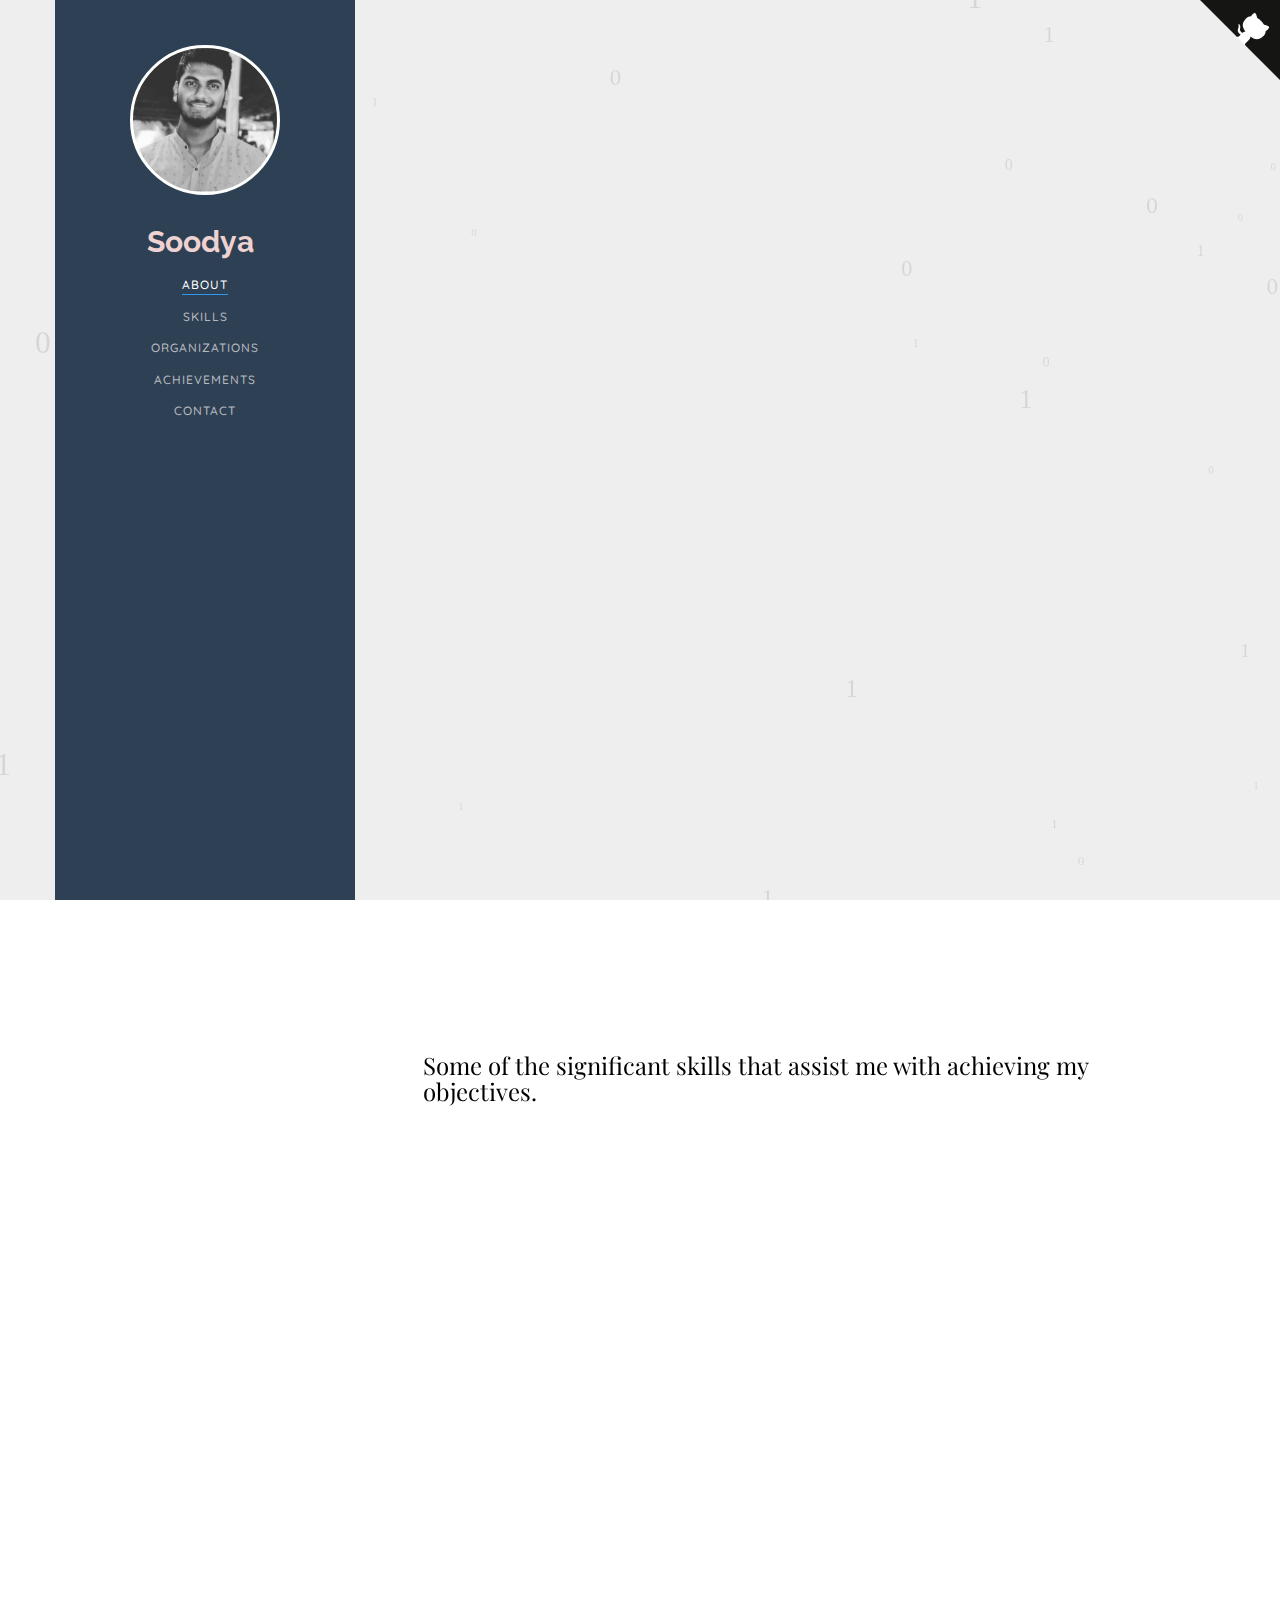
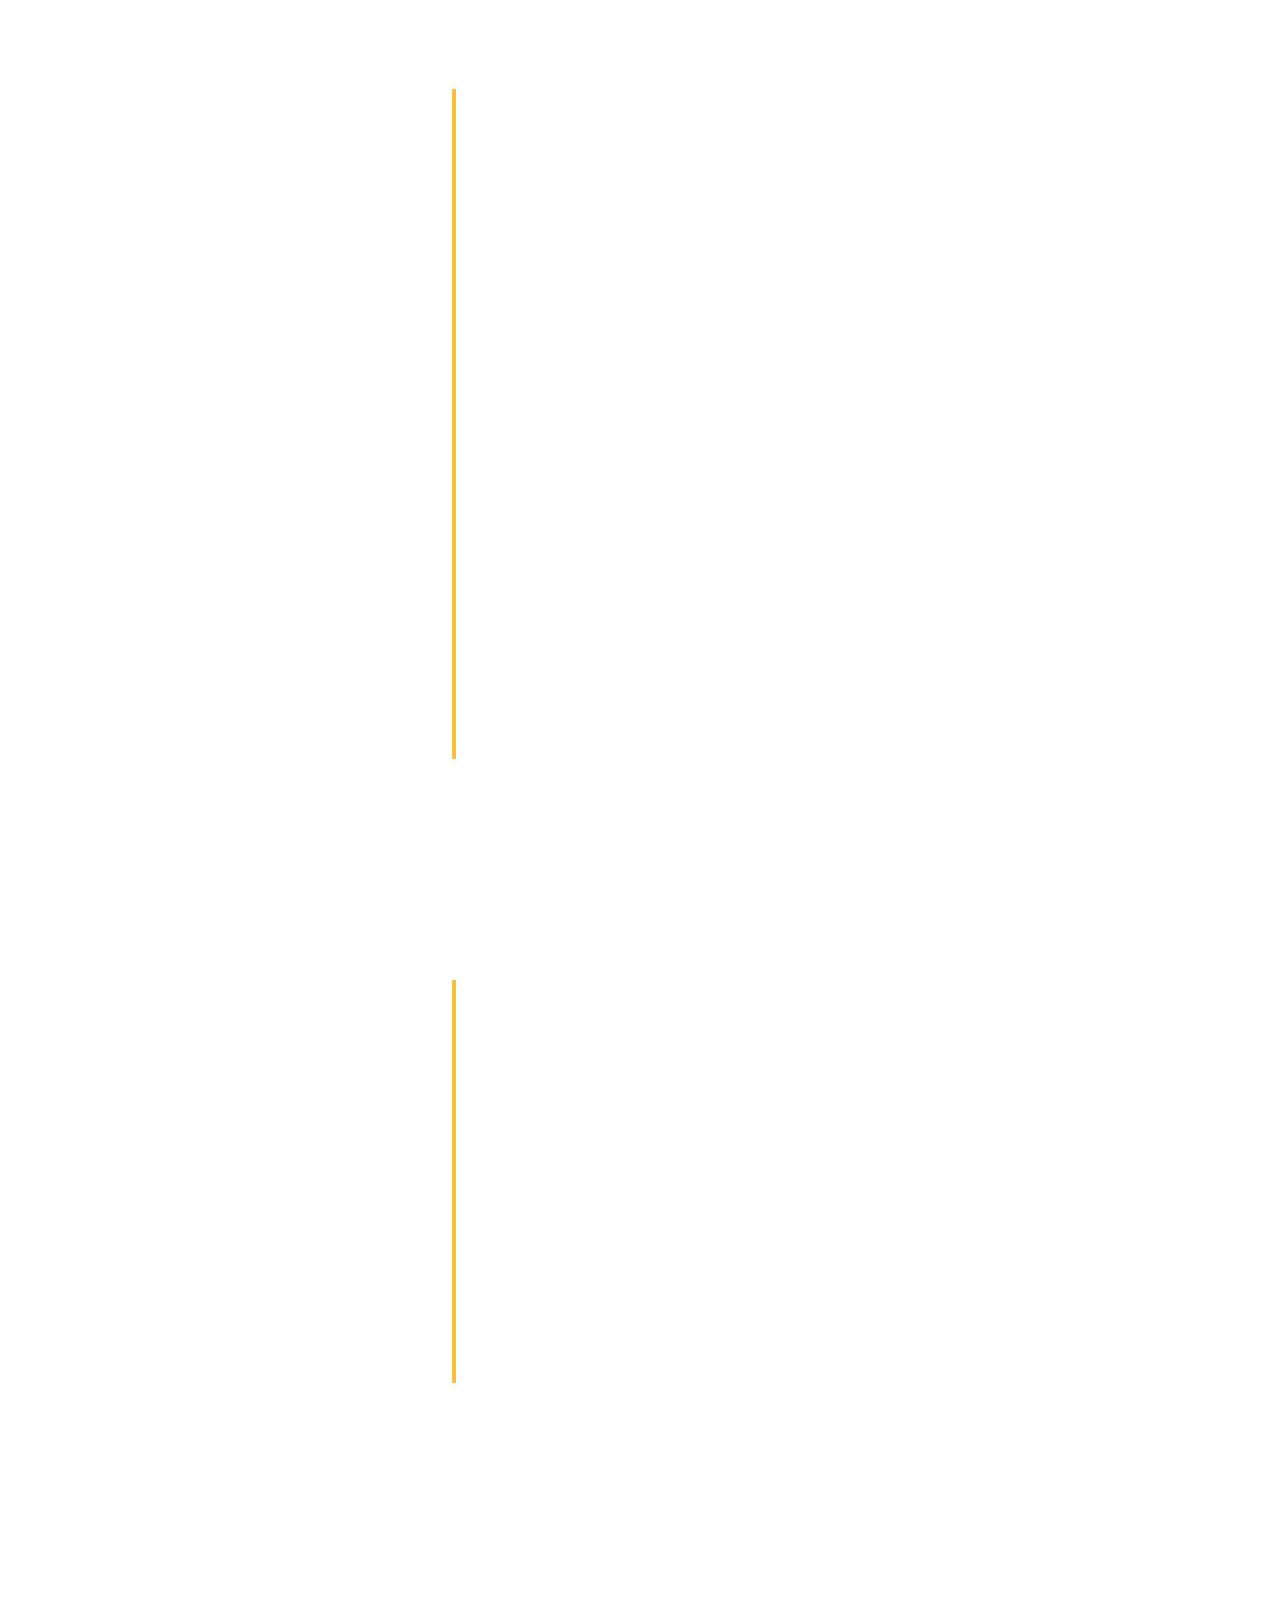
<file: index.html>
<!DOCTYPE HTML>
<html>
   <head>
      <meta charset="utf-8">
      <meta http-equiv="X-UA-Compatible" content="IE=edge">
      <title>Sudhanshu Dhage - Information Technology Portfolio Webpage</title>
      <meta name="viewport" content="width=device-width, initial-scale=1">
      <meta name="description" content="Portfolio webpage of Sudhanshu Dhage" />
      <meta name="keywords" content="portfolio,website,personal website,github,projects,computer science and engineering" />
      <meta name="author" content="Sudhanshu Dhage" />
      <!--Social Media icons--> 
      <link rel="stylesheet" href="https://cdnjs.cloudflare.com/ajax/libs/font-awesome/4.7.0/css/font-awesome.min.css">
      <!-- Place favicon.ico and apple-touch-icon.png in the root directory -->
      <link rel="icon" type="image/png" href="logo.png">
      <link href="https://fonts.googleapis.com/css?family=Quicksand:300,400,500,700" rel="stylesheet">
      <link href="https://fonts.googleapis.com/css?family=Playfair+Display:400,400i,700" rel="stylesheet">
      <link href="https://fonts.googleapis.com/css?family=Montserrat|Open+Sans|Raleway&display=swap" rel="stylesheet">
       <link href="https://fonts.googleapis.com/css?family=Montserrat&display=swap" rel="stylesheet">
      <!-- Animate.css -->
      <link rel="stylesheet" href="css/animate.css">
      <!-- Bootstrap  -->
      <link rel="stylesheet" href="css/bootstrap.css">
      <!-- Flexslider  -->
      <link rel="stylesheet" href="css/flexslider.css">
      <!-- Flaticons  -->
      <link rel="stylesheet" href="fonts/flaticon/font/flaticon.css">
      <!-- Theme style  -->
      <link rel="stylesheet" href="css/style.css">
      <!-- Modernizr JS -->
      <script src="js/modernizr-2.6.2.min.js"></script>
       
       <!-----Google adsense code---->
       <script data-ad-client="ca-pub-4767382980457301" async src="https://pagead2.googlesyndication.com/pagead/js/adsbygoogle.js"></script>
   </head>
   <body>
       <canvas id="canvas"></canvas>
      <div id="colorlib-page">
         <div class="container-wrap">
            <a href="#" class="js-colorlib-nav-toggle colorlib-nav-toggle" data-toggle="collapse" data-target="#navbar" aria-expanded="false" aria-controls="navbar"><i></i></a> 
            <!----Side bar--->
            <aside id="colorlib-aside" role="complementary" class="border js-fullheight">
               <div class="text-center">
                  <div class="author-img" style="background-image: url(images/profile.jpg);"></div>
                  <h1 id="colorlib-logo"><a href="#">Soodya</a></h1>
               </div>
               <nav id="colorlib-main-menu" role="navigation" class="navbar">
                  <div id="navbar" class="collapse">
                     <ul>
                        <li><a href="#" data-nav-section="about">About</a></li>
                        <li><a href="#" data-nav-section="skills">Skills</a></li>
                        <li><a href="#" data-nav-section="experience">Organizations</a></li>
                        <li><a href="#" data-nav-section="achieve">Achievements</a></li>
                        <li><a href="#" data-nav-section="contact">Contact</a></li>
                     </ul>
                  </div>
               </nav>
            </aside>
            <!--- Github ribbon ----------->
            <a href="https://github.com/sudhanshu-dhage/" target="_blank" class="github-corner" aria-label="View source on GitHub">
               <svg width="80" height="80" viewBox="0 0 250 250" style="fill:#151513; color:#fff; position: absolute; top: 0; border: 0; right: 0;" aria-hidden="true">
                  <path d="M0,0 L115,115 L130,115 L142,142 L250,250 L250,0 Z"></path>
                  <path d="M128.3,109.0 C113.8,99.7 119.0,89.6 119.0,89.6 C122.0,82.7 120.5,78.6 120.5,78.6 C119.2,72.0 123.4,76.3 123.4,76.3 C127.3,80.9 125.5,87.3 125.5,87.3 C122.9,97.6 130.6,101.9 134.4,103.2" fill="currentColor" style="transform-origin: 130px 106px;" class="octo-arm"></path>
                  <path d="M115.0,115.0 C114.9,115.1 118.7,116.5 119.8,115.4 L133.7,101.6 C136.9,99.2 139.9,98.4 142.2,98.6 C133.8,88.0 127.5,74.4 143.8,58.0 C148.5,53.4 154.0,51.2 159.7,51.0 C160.3,49.4 163.2,43.6 171.4,40.1 C171.4,40.1 176.1,42.5 178.8,56.2 C183.1,58.6 187.2,61.8 190.9,65.4 C194.5,69.0 197.7,73.2 200.1,77.6 C213.8,80.2 216.3,84.9 216.3,84.9 C212.7,93.1 206.9,96.0 205.4,96.6 C205.1,102.4 203.0,107.8 198.3,112.5 C181.9,128.9 168.3,122.5 157.7,114.1 C157.9,116.9 156.7,120.9 152.7,124.9 L141.0,136.5 C139.8,137.7 141.6,141.9 141.8,141.8 Z" fill="currentColor" class="octo-body"></path>
               </svg>
            </a>
            <style>.github-corner:hover .octo-arm{animation:octocat-wave 560ms ease-in-out}@keyframes octocat-wave{0%,100%{transform:rotate(0)}20%,60%{transform:rotate(-25deg)}40%,80%{transform:rotate(10deg)}}@media (max-width:500px){.github-corner:hover .octo-arm{animation:none}.github-corner .octo-arm{animation:octocat-wave 560ms ease-in-out}}</style>
            <!----- main page--------->
            <div id="colorlib-main">
<!--
               -----------------Intro-------------
               <section class="colorlib-about" data-section="about">
                  <div class="colorlib-narrow-content">
                     <div class="row">
                        <div class="col-md-12">
                           <div class="row row-bottom-padded-sm animate-box" data-animate-effect="fadeInLeft">
                              <div class="col-md-12" style="margin-bottom: -30px">
                                 <p style="margin-top: 20px;">Hi there! Welcome to my portfolio page.</p>
                              </div>
                           </div>
                        </div>
                     </div>
                  </div>
               </section>
-->
               <!---------------About me---------------------->
               <section class="colorlib-about" data-section="about">
                  <div class="colorlib-narrow-content">
                     <div class="row">
                        <div class="col-md-12">
                           <div class="row row-bottom-padded-sm animate-box" data-animate-effect="fadeInLeft">
                              <div class="col-md-12">
                                 <div class="about-desc">
                                    <h1 style="font-family: 'Brush Script MT', 'Gill Sans MT', Calibri, 'Trebuchet MS', sans-serif; font-size: 60px;"><strong> Hii, I'm Sudhanshu dhage ! <br><span style="color: #e1bc2d; font-size: 30px;">Cloud Enthusiast| Passionate Coder| Developer</span></strong></h1>
                                 
                                    <p style="font-size: 20px;"><i>I'm currently pursuing <strong>Information Technology</strong> (B.Tech)</i></p>
                                    <marquee style="color: #fa6b19;" behavior="" direction=""><strong>*Click on cards below to see my projects & programming profile...</strong></marquee>
                           
                                 </div>
                              </div>
                           </div>
                           <div class="row">
                              <div id="sud" class="col-md-4 animate-box" data-animate-effect="fadeInRight">
                                 <a href="competitiveProgramming.html" target="_blank">
                                    <div class="services color-5">
                                       <span class="icon2"><i class="fa fa-desktop"></i></span>
                                       <h3>Programming<br> Profile</h3>
                                    </div>
                                 </a>
                              </div>
                              <div id="sud" class="col-md-4 animate-box" data-animate-effect="fadeInRight" >
                                 <a href="webDev.html">
                                    <div class="services color-2">
                                       <span class="icon2"><i class="fa fa-code"></i></span>
                                       <h3>Web<br> Development</h3>
                                    </div>
                                 </a>
                              </div>
                              
                              <div id="sud"  class="col-md-4 animate-box" data-animate-effect="fadeInRight">
                                 <a href="androidDev.html" target="_blank">
                                    <div class="services color-4">
                                       <span class="icon2"><i class="fa fa-android"></i></span>
                                       <h3>Android<br> Applications</h3>
                                    </div>
                                 </a>
                              </div>
                           </div>
                           <div class="row">
                              <div class="col-md-12 animate-box" data-animate-effect="fadeInLeft">
                                 <div class="hire">
                                    <h2>Inquistive Passionate Computer Science Enthusiast, having good foundation in Programming, Problem solving, Development & Academics as well ;)</h2>
<!--                                    <a href="#" class="btn-hire" style="text-align: center;">Download Resume</a>-->
                                 </div>
                              </div>
                           </div>
                        </div>
                     </div>
                  </div>
               </section>
               <!------Skills---------------->
               <section class="colorlib-skills" data-section="skills">
                  <div class="colorlib-narrow-content">
                     <div class="row">
                        <div class="col-md-6 col-md-offset-3 col-md-pull-3 animate-box" data-animate-effect="fadeInLeft">
                           <!--	<span class="heading-meta">My Specialty</span> -->
                            <div class="about-desc">
                           <h1>Skills</h1>
                            </div>
                        </div>
                     </div>
                     <h3>Some of the significant skills that assist me with achieving my objectives.</h3>
                     <br>
                     <div class="row">
                        <div class="col-md-6 animate-box" data-animate-effect="fadeInLeft">
                           <div class="progress-wrap">
                              <h3 style="font-weight: 500;">DataStructures & Algorithms | OOPS</h3>
                              <div class="progress">
                                 <div class="progress-bar color-1" role="progressbar" aria-valuenow="70"
                                    aria-valuemin="0" aria-valuemax="100" style="width:70%">
                                    <span>70%</span>
                                 </div>
                              </div>
                           </div>
                        </div>
                         <div class="col-md-6 animate-box" data-animate-effect="fadeInRight">
                           <div class="progress-wrap">
                              <h3 style="font-weight: 500;">MongoDB | ExpressJS | ReactJS | NodeJS (MERN)</h3>
                              <div class="progress">
                                 <div class="progress-bar color-6" role="progressbar" aria-valuenow="50"
                                    aria-valuemin="0" aria-valuemax="100" style="width:50%">
                                    <span>50%</span>
                                 </div>
                              </div>
                           </div>
                        </div>
                        <div class="col-md-6 animate-box" data-animate-effect="fadeInRight">
                           <div class="progress-wrap">
                              <h3 style="font-weight: 500;">DBMS | MySQL</h3>
                              <div class="progress">
                                 <div class="progress-bar color-2" role="progressbar" aria-valuenow="65"
                                    aria-valuemin="0" aria-valuemax="100" style="width:65%">
                                    <span>65%</span>
                                 </div>
                              </div>
                           </div>
                        </div>
                        <div class="col-md-6 animate-box" data-animate-effect="fadeInLeft">
                           <div class="progress-wrap">
                              <h3 style="font-weight: 500;">Amazon Web Services (AWS)</h3>
                              <div class="progress">
                                 <div class="progress-bar color-3" role="progressbar" aria-valuenow="45"
                                    aria-valuemin="0" aria-valuemax="100" style="width:45%">
                                    <span>45%</span>
                                 </div>
                              </div>
                           </div>
                        </div>
                        <div class="col-md-6 animate-box" data-animate-effect="fadeInRight">
                           <div class="progress-wrap">
                              <h3 style="font-weight: 500;">Bootstrap | HTML | CSS | JavaScript</h3>
                              <div class="progress">
                                 <div class="progress-bar color-4" role="progressbar" aria-valuenow="70"
                                    aria-valuemin="0" aria-valuemax="100" style="width:70%">
                                    <span>70%</span>
                                 </div>
                              </div>
                           </div>
                        </div>
                        <div class="col-md-6 animate-box" data-animate-effect="fadeInLeft">
                           <div class="progress-wrap">
                              <h3 style="font-weight: 500;">Java | Android | Firebase</h3>
                              <div class="progress">
                                 <div class="progress-bar color-5" role="progressbar" aria-valuenow="50"
                                    aria-valuemin="0" aria-valuemax="100" style="width:50%">
                                    <span>50%</span>
                                 </div>
                              </div>
                           </div>
                        </div>
                        <div class="col-md-6 animate-box" data-animate-effect="fadeInRight">
                           <div class="progress-wrap">
                              <h3 style="font-weight: 500;">C | C++ | Python</h3>
                              <div class="progress">
                                 <div class="progress-bar color-6" role="progressbar" aria-valuenow="75"
                                    aria-valuemin="0" aria-valuemax="100" style="width:75%">
                                    <span>75%</span>
                                 </div>
                              </div>
                           </div>
                        </div>
                        <div class="col-md-6 animate-box" data-animate-effect="fadeInLeft">
                           <div class="progress-wrap">
                              <h3 style="font-weight: 500;">Git | Github | Postman | ChromeDevTools</h3>
                              <div class="progress">
                                 <div class="progress-bar color-7" role="progressbar" aria-valuenow="60"
                                    aria-valuemin="0" aria-valuemax="100" style="width:60%">
                                    <span>60%</span>
                                 </div>
                              </div>
                           </div>
                        </div>
                        <div class="col-md-6 animate-box" data-animate-effect="fadeInRight">
                           <div class="progress-wrap">
                              <h3 style="font-weight: 500;">Linux | Docker</h3>
                              <div class="progress">
                                 <div class="progress-bar color-3" role="progressbar" aria-valuenow="40"
                                    aria-valuemin="0" aria-valuemax="100" style="width:40%">
                                    <span>40%</span>
                                 </div>
                              </div>
                           </div>
                        </div>
                     </div>
                      </div>
               </section>
                
                <!-------Github pie chart--------->
<!--
                <section class="colorlib-skills" data-section="skills">
                  <div class="colorlib-narrow-content">
                     <div class="row">
                            <div class="about-desc">
                           <h1>GitHub Profile Languages <span style="color: #f9bf3f">Pie Chart</span></h1>
                            </div>
                     </div>
                      <iframe width="600" height="600" src="https://ionicabizau.github.io/github-profile-languages/api.html?sudhanshudhage" frameborder="0"></iframe>
                      <br>
                      <script src="https://unpkg.com/github-calendar@latest/dist/github-calendar.min.js"></script>
                     <link rel="stylesheet" href="https://unpkg.com/github-calendar@latest/dist/github-calendar-responsive.css"/>
                     <div class="calendar"></div>
                     <script>
                        GitHubCalendar(".calendar", t", { responsive: true });
                    </script>
                    </div>
                </section>
-->
                
                <!------GitHUb Calender------>
                <!--------------Education----------->
               <section class="colorlib-experience" data-section="experience">
                  <div class="colorlib-narrow-content">
                     <div class="row">
                        <div class="col-md-6 col-md-offset-3 col-md-pull-3 animate-box" data-animate-effect="fadeInLeft">
                           <div class="about-desc">
                            <h1>Education</h1>
                            </div>
                        </div>
                     </div>
                     <div class="row">
                        <div class="col-md-12">
                           <div class="timeline-centered">
                              <article class="timeline-entry animate-box" data-animate-effect="fadeInLeft">
                                 <div class="timeline-entry-inner">
                                    <div class="timeline-icon color-1">
                                       <i class="fa fa-code"></i>
                                    </div>
                                    <div class="timeline-label">
                                       <h2>Bachelors in Information Technology</h2>
                                       <p><strong>Walchand College Of Engineering , Sangli</strong><br><strong>Courses :</strong> Data Strucutures and Algorithms, Operating Systems, Database Management Systems,Computer Networking, Parallel Computing, Object Oriented Programming, Computer Architecture.<br><strong>CGPA : 9.00</strong><br>(2018 - 2022)</p>
                                       <p></p>
                                    </div>
                                 </div>
                              </article>
                               
                              <article class="timeline-entry animate-box" data-animate-effect="fadeInRight">
                                 <div class="timeline-entry-inner">
                                    <div class="timeline-icon color-5">
                                       <i class="fa fa-user"></i>
                                    </div>
                                    <div class="timeline-label">
                                       <h2>Intermediate</h2>
                                       <p><strong>Arihant College of Arts,Commerce & Science, Pune</strong><br><strong>Courses :</strong> Physics, Chemistry and Mathematics.<br><strong>Percentage : 85.56%</strong><br>(2016 - 2018)</p>
                                    </div>
                                 </div>
                              </article>

                              <article class="timeline-entry begin animate-box" data-animate-effect="fadeInBottom">
                                 <div class="timeline-entry-inner">
                                    <div class="timeline-icon color-2">
                                       <i class="fa fa-graduation-cap"></i>
                                       </div>
                                    <div class="timeline-label">
                                       <h2>High School</h2>
                                       <p><strong>Santhome School , Sangli (ICSE)</strong><br><strong>Percentage : 91.33%</strong><br>2016</p>
                                    
                                    </div>
                                 </div>
                              </article>
                           </div>
                        </div>
                     </div>
                  </div>
               </section>

               
                
               <!--------------Extracurricular----------->
               <section class="colorlib-experience" data-section="experience">
                  <div class="colorlib-narrow-content">
                     <div class="row">
                        <div class="col-md-6 col-md-offset-3 col-md-pull-3 animate-box" data-animate-effect="fadeInLeft">
                           <div class="about-desc">
                            <h1>Organizations </h1>
                            </div>
                        </div>
                     </div>
                     <div class="row">
                        <div class="col-md-12">
                           <div class="timeline-centered">
                               <article class="timeline-entry animate-box" data-animate-effect="fadeInLeft">
                                 <div class="timeline-entry-inner">
                                    <div class="timeline-icon color-1">
                                       <i class="fa fa-code"></i>
                                    </div>
                                    <div class="timeline-label">
                                       <h2><a href="#">WCE ACM Student Chapter</a> <span>April 2019 - July 2020</span></h2>
                                       <p><strong>Asst. Web Developer</strong><br></p>
                                       
                                          <ul>
                                             <li>Updated profiles of members of WCE ACM Student Chapter.</li>
                                             <li>Volunteered in JAGRUTI - an event exclusively conducted for womens' betterment. </li>
                                             <li>Volunteered in conducting Cloud Computing Workshop.</li>
                                          </ul>
                                       
                                    </div>
                                 </div>
                              </article>
                              <article class="timeline-entry animate-box" data-animate-effect="fadeInLeft">
                                 <div class="timeline-entry-inner">
                                    <div class="timeline-icon color-1">
                                       <i class="fa fa-code"></i>
                                    </div>
                                    <div class="timeline-label">
                                       <h2><a href="#">Personality Advancement Circle of Engineers (PACE)</a> <span>June 2019 - Jan 2020</span></h2>
                                       <p><strong>Asst. Art Director</strong><br></p>
                                       <ul>
                                          <li>Designed posters and certificates using AdobePhotoshop</li>
                                       </ul>
                                    </div>
                                 </div>
                              </article>
                             
                           </div>
                        </div>
                     </div>
                  </div>
               </section>

               <section class="colorlib-experience" data-section="achieve">
                  <div class="colorlib-narrow-content">
                     <div class="row">
                        <div class="col-md-6 col-md-offset-3 col-md-pull-3 animate-box" data-animate-effect="fadeInLeft">
                           <div class="about-desc">
                            <h1>Achievements</h1>
                            </div>
                        </div>
                     </div>
                     <div class="row">
                        <div class="col-md-12">
                           <div class="timeline-centered">
                              <article class="timeline-entry animate-box" data-animate-effect="fadeInLeft">
                                 <div class="timeline-entry-inner">
                                    <div class="timeline-icon color-1">
                                       <i class="fa fa-graduation-cap"></i>
                                    </div>
                                    <div class="timeline-label">
                                       <ul>
                                          <li><strong>Codechef Certified Data-Structures & Algorithms (CCDSAP) Foundation Level (January 2021).</strong></li>      
                                          <li><strong>TCS Codevita Season 9 : Rank 1646/1,85,000 participants (September 2020).</strong></li>
                                          <li><strong>Facebook Hackercup 2020 : Qualified Round 1 with a Rank 5100/32699 participants.</strong></li>
                                          <li><strong>September CookOff 2020 Div 2 : Achieved Global Rank 116/5000 participants.</strong></li>
                                          <li><strong>Winner in Codecrush : A Coding event open to all colleges under Shivaji University,Kolhapur Organised by SAIT Club in WCE (March 2020) .</strong></li>
                                          <li><strong>2nd Runner-Up in Codigo : A Coding event open to all colleges under Shivaji University,Kolhapur Organised by ACSES Club in WCE (November 2019) .</strong></li></ul>
                                    </div>
                                 </div>
                              </article>
                               
                              
                           </div>
                        </div>
                     </div>
                  </div>
               </section>

               <!---Achievements-->
               
                
                
                
               <!--------Contact---------->
               <section class="colorlib-contact" data-section="contact">
                  <div class="colorlib-narrow-content">
                     <div class="row">
                        <div class="col-md-12">
                           <div class="row row-bottom-padded-sm animate-box" data-animate-effect="fadeInLeft">
                              <div class="about-desc">
                               <h1>Contact</h1>
                               </div>
                              <p>On the off chance that you might want to connect with me, be it for getting in touch with me , or to simply say hello , don't hesitate to send me an email at <strong><a href = "mailto: sudhu.dhage7@gmail.com">sudhu.dhage7@gmail.com</a></strong></p>
                               <br>
                               
                           </div>
                        </div>
                     </div>
                  </div>
               </section>
               <!------------Footer------------->
               <section class="colorlib-footer" data-section="footer">
                  <div class="colorlib-narrow-content">
                     <div class="row">
                        <div class="col-md-12">
                           <div class="row row-bottom-padded-sm animate-box" data-animate-effect="fadeInLeft">
                              <div class="hire">
                                 <p style="text-align: center"><strong>If you want to connect with me on social media platforms , hit the below icons to get in touch!!<br>Thank you for visiting ;)</strong></p>
                                 <div align=center>
                                    
                               
                                    <p style="font-size: 30px; margin-bottom: 0px;"><a href="https://www.instagram.com/soodya_07/" target="_blank" style="color: black;" class="fa fa-instagram"></a> &nbsp;&nbsp;&nbsp;&nbsp;
                                       <a href="https://www.linkedin.com/in/sudhanshu-dhage-70823816a/" target="_blank" style="color: black;" class="fa fa-linkedin"></a> &nbsp;&nbsp;&nbsp;&nbsp;
                                       <a href="https://www.facebook.com/sudhanshu.dhage" target="_blank" style="color: black;" class="fa fa-facebook"></a> &nbsp;&nbsp;&nbsp;&nbsp;
                                       <a href="https://github.com/sudhanshu-dhage" target="_blank" style="color: black;" class="fa fa-github"></a>
                                    </p>
                                 </div>
                                 <p style="text-align: center; margin-bottom: -20px;"><strong>Goodbye! Hope you visit again...</strong></p>
                              </div>
                           </div>
                        </div>
                     </div>
                  </div>
               </section>
            </div>
            <!-- end:colorlib-main -->
         </div>
         <!-- end:container-wrap -->
      </div>
      <!-- end:colorlib-page -->
      <!-- jQuery -->
      <script src="js/jquery.min.js"></script>
      <!-- jQuery Easing -->
      <script src="js/jquery.easing.1.3.js"></script>
      <!-- Bootstrap -->
      <script src="js/bootstrap.min.js"></script>
      <!-- Waypoints -->
      <script src="js/jquery.waypoints.min.js"></script>
      <!-- Flexslider -->
      <script src="js/jquery.flexslider-min.js"></script>
      <!-- Counters -->
      <script src="js/jquery.countTo.js"></script>
      <!-- MAIN JS -->
      <script src="js/main.js"></script>
           <!--canvas js--->
           <script src="js/canvas.js"></script>
   </body>
</html>
</file>
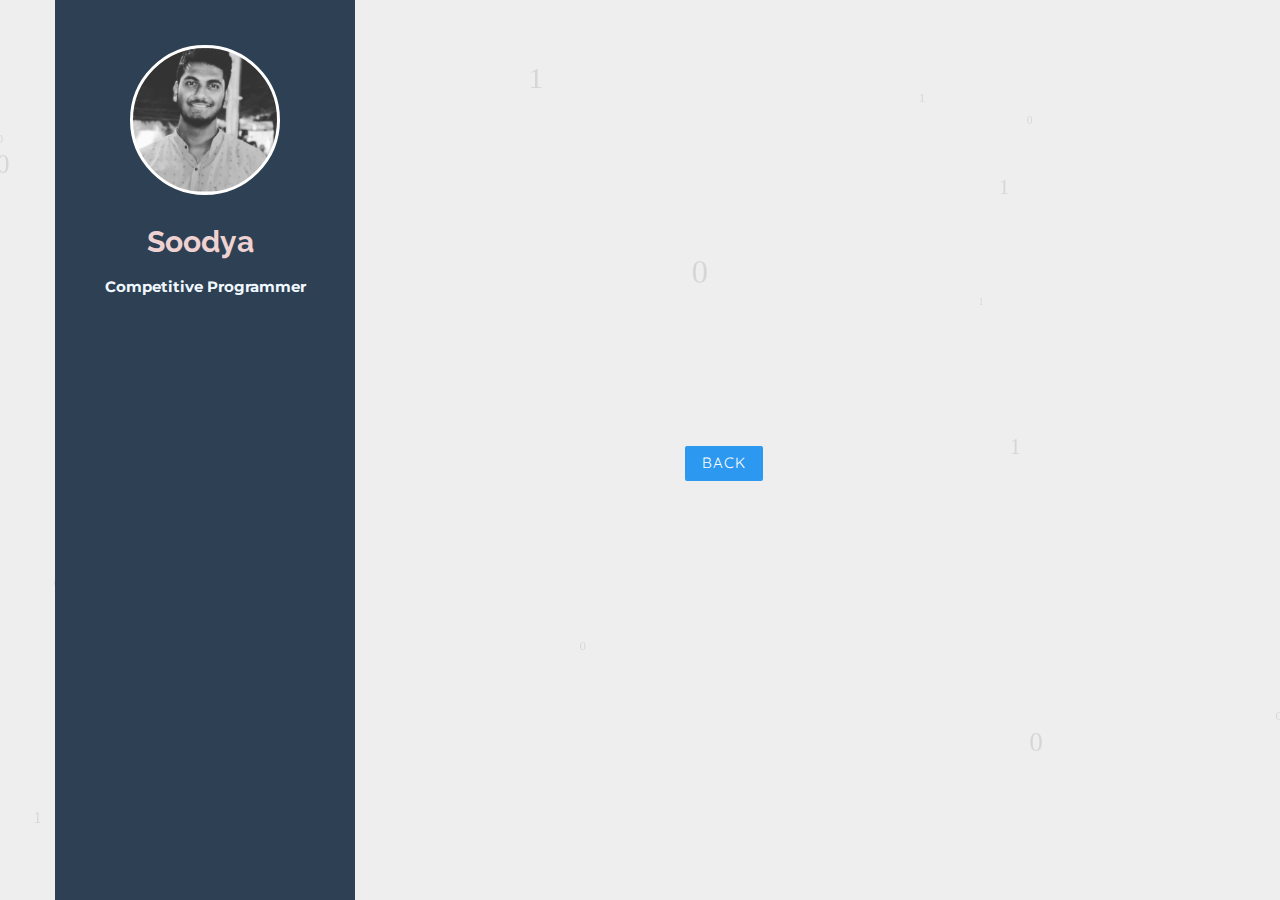
<file: competitiveProgramming.html>
<!DOCTYPE HTML>
<html>
   <head>
      <meta charset="utf-8">
      <meta http-equiv="X-UA-Compatible" content="IE=edge">
      <title>Sudhanshu Dhage - Competitive Programming</title>
      <meta name="viewport" content="width=device-width, initial-scale=1">
      <meta name="description" content="Portfolio webpage of Sudhanshu Dhage" />
      <meta name="keywords" content="portfolio,website,personal website,github,projects,computer science and engineering" />
      <meta name="author" content="Sudhanshu Dhage" />
      <!--Social Media icons--> 
      <link rel="stylesheet" href="https://cdnjs.cloudflare.com/ajax/libs/font-awesome/4.7.0/css/font-awesome.min.css">
      <!-- Place favicon.ico and apple-touch-icon.png in the root directory -->
      <link rel="icon" type="image/png" href="logo.png">
      <link href="https://fonts.googleapis.com/css?family=Quicksand:300,400,500,700" rel="stylesheet">
      <link href="https://fonts.googleapis.com/css?family=Playfair+Display:400,400i,700" rel="stylesheet">
      <link href="https://fonts.googleapis.com/css?family=Montserrat|Open+Sans|Raleway&display=swap" rel="stylesheet">
      <!-- Animate.css -->
      <link rel="stylesheet" href="css/animate.css">
      <!-- Bootstrap  -->
      <link rel="stylesheet" href="css/bootstrap.css">
      <!-- Flexslider  -->
      <link rel="stylesheet" href="css/flexslider.css">
      <!-- Flaticons  -->
      <link rel="stylesheet" href="fonts/flaticon/font/flaticon.css">
      <!-- Theme style  -->
      <link rel="stylesheet" href="css/style.css">
      <!-- Modernizr JS -->
      <script src="js/modernizr-2.6.2.min.js"></script>
       <!-----Google adsense code---->
       <script data-ad-client="ca-pub-4767382980457301" async src="https://pagead2.googlesyndication.com/pagead/js/adsbygoogle.js"></script>
   </head>
   <body>
       <canvas id="canvas"></canvas>
      <div id="colorlib-page">
         <div class="container-wrap">
            <a href="#" class="js-colorlib-nav-toggle colorlib-nav-toggle" data-toggle="collapse" data-target="#navbar" aria-expanded="false" aria-controls="navbar"><i></i></a> 
            <!----Side bar--->
            <aside id="colorlib-aside" role="complementary" class="border js-fullheight">
               <div class="text-center">
                  <div class="author-img" style="background-image: url(images/profile.jpg);"></div>
                  <h1 id="colorlib-logo"><a href="#">Soodya</a></h1>
                  <p style="color: aliceblue;"><strong>Competitive Programmer</strong></p>
               </div>
            </aside>
            <!----- main page--------->
            <div id="colorlib-main">
               <!------Skills---------------->
               <section class="colorlib-skills" data-section="skills">
                  <div class="colorlib-narrow-content">
                     <div class="row">
                        <div class="col-md-6 col-md-offset-3 col-md-pull-3 animate-box" data-animate-effect="fadeInLeft">
                           <!--	<span class="heading-meta">My Specialty</span> -->
                           <h2>Programming Profiles</h2>
                           <hr>
                        </div>
                     </div>
                     <div class="row">
                        <div class="col-md-6 animate-box" data-animate-effect="fadeInLeft">
                           <div class="progress-wrap">
                              <strong>
                                 <a href="https://www.codechef.com/users/sudh_dhg_7" >
                                    <p style="color:firebrick; font-size: 30px">Codechef</p>
                                 </a>
                              </strong>
                           </div>
                        </div>
                        
                        <div class="col-md-6 animate-box" data-animate-effect="fadeInLeft">
                           <div class="progress-wrap">
                              <strong>
                                 <a href="https://auth.geeksforgeeks.org/user/sudhanshudhage/profile">
                                    <p style="color:rgb(20, 224, 88); font-size: 30px">Geekforgeeks</p>
                                 </a>
                              </strong>
                           </div>
                        </div>
                        <div class="col-md-6 animate-box" data-animate-effect="fadeInRight">
                           <div class="progress-wrap">
                              <strong>
                                 <a href="https://www.hackerearth.com/@sudh_dhg_7">
                                    <p style="color:rgb(20, 182, 231); font-size: 30px">HackerEarth</p>
                                 </a>
                              </strong>
                           </div>
                        </div>
                        <div class="col-md-6 animate-box" data-animate-effect="fadeInLeft">
                           <div class="progress-wrap">
                              <strong>
                                 <a href="https://www.hackerrank.com/Sd_07">
                                    <p style="color:rgb(110, 68, 165); font-size: 30px;">HackerRank</p>
                                 </a>
                              </strong>
                           </div>
                        </div>
                        <div class="col-md-6 animate-box" data-animate-effect="fadeInRight">
                           <div class="progress-wrap">
                              <strong>
                                 <a href="https://github.com/sudhanshu-dhage">
                                    <p style="color:black; font-size: 30px" >GitHub</p>
                                 </a>
                              </strong>
                           </div>
                        </div>
                     </div>
                  </div>
               </section>

               
               <a href="index.html"><button class="btn btn-primary btn-sm" style="margin-left: 330px;" ><span style="font-size: 15px;">Back</span></button></a>
              
               
            </div>
            <!-- end:colorlib-main -->
         </div>
         <!-- end:container-wrap -->
      </div>
      <!-- end:colorlib-page -->
      <!-- jQuery -->
      <script src="js/jquery.min.js"></script>
      <!-- jQuery Easing -->
      <script src="js/jquery.easing.1.3.js"></script>
      <!-- Bootstrap -->
      <script src="js/bootstrap.min.js"></script>
      <!-- Waypoints -->
      <script src="js/jquery.waypoints.min.js"></script>
      <!-- Flexslider -->
      <script src="js/jquery.flexslider-min.js"></script>
      <!-- Counters -->
      <script src="js/jquery.countTo.js"></script>
      <!-- MAIN JS -->
      <script src="js/main.js"></script>
       <!--canvas js--->
           <script src="js/canvas.js"></script>
   </body>
</html>
</file>
<file: fonts/flaticon/font/flaticon.css>
.flaticons-solid:before {
  font-family: "FlatIcons Solid";
  speak: none;
  font-style: normal;
  font-weight: normal;
  line-height: 1;
  -webkit-font-smoothing: antialiased; }
  
.flaticons-stroke:before {
  font-family: "FlatIcons Stroke";
  speak: none;
  font-style: normal;
  font-weight: normal;
  line-height: 1;
  -webkit-font-smoothing: antialiased; }

[class=^"flaticons-"].A1:before,
[class=^"flaticons-"].paperclip-2:before {
  content: "e000"; }

[class=^"flaticons-"].A2:before {
  content: "e001"; }

[class=^"flaticons-"].A3:before {
  content: "e002"; }

[class=^"flaticons-"].B1:before {
  content: "e003"; }

[class=^"flaticons-"].B2:before {
  content: "e004"; }

[class=^"flaticons-"].B3:before {
  content: "e005"; }

[class=^"flaticons-"].C1:before {
  content: "e006"; }

[class=^"flaticons-"].C2:before {
  content: "e007"; }

[class=^"flaticons-"].C3:before {
  content: "e008"; }
</file>
<file: css/style.css>
@font-face {
  font-family: 'icomoon';
  src: url("../fonts/icomoon/icomoon.eot?srf3rx");
  src: url("../fonts/icomoon/icomoon.eot?srf3rx#iefix") format("embedded-opentype"), url("../fonts/icomoon/icomoon.ttf?srf3rx") format("truetype"), url("../fonts/icomoon/icomoon.woff?srf3rx") format("woff"), url("../fonts/icomoon/icomoon.svg?srf3rx#icomoon") format("svg");
  font-weight: normal;
  font-style: normal; }

/* =======================================================
*
* 	Template Style 
*	Edit this section
*
* ======================================================= */
body {
  font-family: "Quicksand", Arial, sans-serif;
  font-weight: 400;
  font-size: 15px;
  line-height: 1.8;
  color: rgba(0, 0, 0, 0.7); }
  @media screen and (max-width: 992px) {
    body {
      font-size: 16px; } 
      h2{
          text-align: center;
      }
canvas {
  background: #EEE;
  position: fixed;
  top: 0;
  left: 0;
}}
canvas {
  background: #EEE;
  position: fixed;
  top: 0;
  left: 0;
}

a {
  color: #2c98f0;
  -webkit-transition: 0.5s;
  -o-transition: 0.5s;
  transition: 0.5s; }
  a:hover, a:active, a:focus {
    color: #2c98f0;
    outline: none;
    text-decoration: none !important; }

  


p {
  margin-bottom: 1.5em;
    color: black;
    font-family: 'Montserrat', sans-serif;
}
x{
    margin-bottom: 1.5em;
    background-color:darkkhaki;
    color: black;
    backface-visibility: visible;
}

h1, h4, h5, h6 {
  color: #000;
  font-family: "Playfair Display", Georgia, serif;
  font-weight: 400;
  margin: 0 0 30px 0; }

h2{
    color: #000;
  font-family: "Playfair Display", Georgia, serif;
  font-weight: 200;
  margin: 0 0 20px 0;
}
h3{
    color: #000;
  font-family: "Playfair Display", Georgia, serif;
  font-weight: 200;
  margin: 0 0 30px 0;
}

figure {
  margin-bottom: 2.5em;
  float: left;
  width: 100%; }
  figure figcaption {
    font-size: 16px;
    width: 80%;
    margin: 20px auto 0px auto;
    color: #b3b3b3;
    font-style: italic;
    font-family: "Quicksand", Arial, sans-serif; }
    @media screen and (max-width: 480px) {
      figure figcaption {
        width: 100%; } }

::-webkit-selection {
  color: #fff;
  background: #2c98f0; }

::-moz-selection {
  color: #fff;
  background: #2c98f0; }

::selection {
  color: #fff;
  background: #2c98f0; }

#colorlib-page {
  width: 100%;
  overflow: hidden;
  position: relative; }

#colorlib-aside {
  padding-top: 3em;
  padding-bottom: 1px;
  float:left;
  width: 300px;
  position: fixed;
  z-index: 1001;
    background-color: #2E4053;
  -webkit-transition: 0.5s;
  -o-transition: 0.5s;
  transition: 0.5s; }
  @media screen and (max-width: 768px) {
    #colorlib-aside {
      width: 300px;
      -moz-transform: translateX(-300px);
      -webkit-transform: translateX(-300px);
      -ms-transform: translateX(-300px);
      -o-transform: translateX(-300px);
      transform: translateX(-300px);
      padding-top: 4em;
	  background-color: #2E4053;
        height: auto;
      } }
  #colorlib-aside .author-img {
    width: 150px;
    height: 150px;
    margin: 0 auto;
    margin-bottom: 30px;
    -webkit-border-radius: 50%;
    -moz-border-radius: 50%;
    -ms-border-radius: 50%;
    border-radius: 50%;
    border: 3px solid white;}
#colorlib-aside h1{
    color: #000;
  font-family: 'Raleway', sans-serif;
}
  #colorlib-aside .position {
    display: block;
    margin-bottom: 2em;
    font-size: 12px;
    text-transform: uppercase; }
  #colorlib-aside #colorlib-logo {
    text-align: right;
    font-weight: 700;
    font-size: 30px;
    margin-bottom: .5em;
    display: block;
    width: 100%; }
    #colorlib-aside #colorlib-logo a {
      display: block;
      text-align: center;
      color: #eed1d1;
      padding-right: .3em;}
  #colorlib-aside #colorlib-main-menu {
    display: block;
    width: 100%; }
    #colorlib-aside #colorlib-main-menu .collapse {
      display: block !important; }
    #colorlib-aside #colorlib-main-menu ul {
      text-align: center;
      margin: 0;
      padding: 0; }
      @media screen and (max-width: 768px) {
        #colorlib-aside #colorlib-main-menu ul {
          margin: 0 0 2em 0; } }
      #colorlib-aside #colorlib-main-menu ul li {
        margin: 0 0 10px 0;
        padding: 0;
        list-style: none;
        font-size: 12px;
        font-weight: 500;
        text-transform: uppercase;
        letter-spacing: 1px; }
        #colorlib-aside #colorlib-main-menu ul li a {
          color: rgb(247 242 242 / 70%);
          text-decoration: none;
          position: relative;
          padding: 10px 0;
          font-family: "Quicksand", Arial, sans-serif;
          -webkit-transition: 0.3s;
          -o-transition: 0.3s;
          transition: 0.3s; }
          #colorlib-aside #colorlib-main-menu ul li a:after {
            content: "";
            position: absolute;
            height: 1px;
            bottom: 7px;
            left: 0;
            right: 0;
            background-color: #2c98f0;
            visibility: hidden;
            -webkit-transform: scaleX(0);
            -moz-transform: scaleX(0);
            -ms-transform: scaleX(0);
            -o-transform: scaleX(0);
            transform: scaleX(0);
            -webkit-transition: all 0.3s cubic-bezier(0.175, 0.885, 0.32, 1.275);
            -moz-transition: all 0.3s cubic-bezier(0.175, 0.885, 0.32, 1.275);
            -ms-transition: all 0.3s cubic-bezier(0.175, 0.885, 0.32, 1.275);
            -o-transition: all 0.3s cubic-bezier(0.175, 0.885, 0.32, 1.275);
            transition: all 0.3s cubic-bezier(0.175, 0.885, 0.32, 1.275); }
          #colorlib-aside #colorlib-main-menu ul li a:hover {
            text-decoration: none;
            color: #2c98f0; }
            #colorlib-aside #colorlib-main-menu ul li a:hover:after {
              visibility: visible;
              -webkit-transform: scaleX(1);
              -moz-transform: scaleX(1);
              -ms-transform: scaleX(1);
              -o-transform: scaleX(1);
              transform: scaleX(1); }
        #colorlib-aside #colorlib-main-menu ul li.active a {
          color: white; }
          #colorlib-aside #colorlib-main-menu ul li.active a:after {
            visibility: visible;
            -webkit-transform: scaleX(1);
            -moz-transform: scaleX(1);
            -ms-transform: scaleX(1);
            -o-transform: scaleX(1);
            transform: scaleX(1); }
  #colorlib-aside .colorlib-footer {
    font-size: 20px;
    text-align: center;
    font-weight: 400;
    color: rgba(0, 0, 0, 0.5);
    padding: 0 20px;
    width: 100%;}
    @media screen and (max-width: 768px) {
      #colorlib-aside .colorlib-footer {
        position: fixed;
        height: auto;} }
    #colorlib-aside .colorlib-footer span {
      display: block;}
    #colorlib-aside .colorlib-footer ul {
      padding: 0 20px;
      margin: 0 0 10px 0; }
      #colorlib-aside .colorlib-footer ul li {
        padding: 0 20px;
        margin: 0 0 10px 0;
        display: inline;
        list-style: none; }
#colorlib-aside .colorlib-footer h3 {
    font-family:inherit;
          padding: 4px; }
#colorlib-aside .colorlib-footer h3 a
{
    color: #FF722C;
    font-size: 18px;
}
#rcorners2 {
    border-radius: 15px;
  background: black;
  padding: 20px; 
  width: 50%;
  height: 40px; 
}
        #colorlib-aside .colorlib-footer ul li a {
          color: rgba(255, 255, 255, 0.3);
          padding: 4px; }
          #colorlib-aside .colorlib-footer ul li a:hover, #colorlib-aside .colorlib-footer ul li a:active, #colorlib-aside .colorlib-footer ul li a:focus {
            text-decoration: none;
            outline: none;
            color: black; }

.container-wrap {
  max-width: 1170px;
  margin: 0 auto; }

#colorlib-main {
  width: calc(100% - 300px);
  float: right;
  -webkit-transition: 0.5s;
  -o-transition: 0.5s;
  transition: 0.5s; }
  @media screen and (max-width: 768px) {
    #colorlib-main {
      width: 100%;
      padding: 0 1em; } }

#colorlib-hero {
  min-height: 500px;
  background: #fff url(../images/loader.gif) no-repeat center center;
  width: 100%;
  float: left;
  margin-bottom: 10em;
  clear: both; }
  #colorlib-hero .flexslider {
    border: none;
    z-index: 1;
    margin-bottom: 0; }
    #colorlib-hero .flexslider .slides {
      position: relative;
      overflow: visible; }
      #colorlib-hero .flexslider .slides li {
        background-repeat: no-repeat;
        background-size: cover;
        background-position: bottom center;
        min-height: 400px;
        position: relative; }
    #colorlib-hero .flexslider .flex-control-nav {
      bottom: 20px;
      z-index: 1000;
      left: 20px;
      float: left;
      width: auto; }
      @media screen and (max-width: 768px) {
        #colorlib-hero .flexslider .flex-control-nav {
          right: 20px;
          top: 100px; } }
      #colorlib-hero .flexslider .flex-control-nav li {
        display: block;
        margin-bottom: 10px; }
        #colorlib-hero .flexslider .flex-control-nav li a {
          background: rgba(0, 0, 0, 0.5);
          -webkit-box-shadow: none;
          box-shadow: none;
          width: 12px;
          height: 12px;
          cursor: pointer; }
          #colorlib-hero .flexslider .flex-control-nav li a.flex-active {
            cursor: pointer;
            background: transparent;
            border: 2px solid #2c98f0; }
    #colorlib-hero .flexslider .flex-direction-nav {
      display: none; }
    #colorlib-hero .flexslider .slider-text {
      display: table;
      opacity: 0;
      min-height: 500px;
      z-index: 9; }
      #colorlib-hero .flexslider .slider-text > .slider-text-inner {
        display: table-cell;
        vertical-align: middle;
        min-height: 700px;
        padding: 2.5em;
        position: relative; }
        @media screen and (max-width: 768px) {
          #colorlib-hero .flexslider .slider-text > .slider-text-inner {
            text-align: center; } }
        #colorlib-hero .flexslider .slider-text > .slider-text-inner h1, #colorlib-hero .flexslider .slider-text > .slider-text-inner h2 {
          margin: 0;
          padding: 0;
          color: black;
          font-family: "Playfair Display", Georgia, serif; }
        #colorlib-hero .flexslider .slider-text > .slider-text-inner h1 {
          margin-bottom: 20px;
          font-size: 60px;
          line-height: 1.3;
          font-weight: 700; }
          @media screen and (max-width: 768px) {
            #colorlib-hero .flexslider .slider-text > .slider-text-inner h1 {
              font-size: 28px; } }
        #colorlib-hero .flexslider .slider-text > .slider-text-inner h2 {
          font-size: 10px;
          line-height: 1.5;
          margin-bottom: 30px;
          font-weight: 300;
          font-family: "Quicksand", Arial, sans-serif; }
          #colorlib-hero .flexslider .slider-text > .slider-text-inner h2 a {
            color: rgba(44, 152, 240, 0.8);
            border-bottom: 1px solid rgba(44, 152, 240, 0.7); }
        #colorlib-hero .flexslider .slider-text > .slider-text-inner .heading-section {
          font-size: 50px; }
          @media screen and (max-width: 768px) {
            #colorlib-hero .flexslider .slider-text > .slider-text-inner .heading-section {
              font-size: 30px; } }
        #colorlib-hero .flexslider .slider-text > .slider-text-inner s
.colorlib-lead {
          font-size: 20px;
          color: #fff; }
        #colorlib-hero .flexslider .slider-text > .slider-text-inner p {
          margin-bottom: 0; }
        #colorlib-hero .flexslider .slider-text > .slider-text-inner .btn {
          font-size: 12px;
          text-transform: uppercase;
          letter-spacing: 2px;
          color: #000;
          padding: 10px 15px !important;
          border: none;
          font-weight: 400; }
          #colorlib-hero .flexslider .slider-text > .slider-text-inner .btn.btn-learn {
            color: #000;
            border: 1px solid #000;
            background: transparent !important; }
            #colorlib-hero .flexslider .slider-text > .slider-text-inner .btn.btn-learn:hover {
              background: transparent !important;
              border: 1px solid #000 !important; }
          @media screen and (max-width: 768px) {
            #colorlib-hero .flexslider .slider-text > .slider-text-inner .btn {
              width: 100%; } }

body.offcanvas {
  overflow-x: hidden; }
  body.offcanvas #colorlib-aside {
    -moz-transform: translateX(0);
    -webkit-transform: translateX(0);
    -ms-transform: translateX(0);
    -o-transform: translateX(0);
    transform: translateX(0);
    width: 300px;
    background-color: #f9bf3f;
    z-index: 999;
    position: fixed; }
  body.offcanvas #colorlib-main, body.offcanvas .colorlib-nav-toggle {
    top: 0;
    -moz-transform: translateX(300px);
    -webkit-transform: translateX(300px);
    -ms-transform: translateX(300px);
    -o-transform: translateX(300px);
    transform: translateX(300px); }

.colorlib-narrow-content {
  padding: 0 4.5em; }
  @media screen and (max-width: 878px) {
    .colorlib-narrow-content {
        width: 100%;
      padding: 0 1em; } }

.no-gutters {
  margin: 0;
  padding: 0; }

.colorlib-experience,
.colorlib-skills,
.colorlib-education,
.colorlib-blog,
.colorlib-work,
.colorlib-about,
.colorlib-installation,
.colorlib-services,
.colorlib-footer,
.colorlib-contact{
  padding-top: 5em;
  padding-bottom: 0em;
  clear: both;
  width: 100%;
  display: block; }
  @media screen and (max-width: 768px) {
    .colorlib-experience,
    .colorlib-skills,
    .colorlib-education,
    .colorlib-blog,
    .colorlib-work,
    .colorlib-about,
    .colorlib-installation,
    .colorlib-services,
      .colorlib-contact{
      padding-top: 2em;
      padding-bottom: 0em; } }


#colorlib-footer2 {
    background: black;
    width: 100%;
    padding-bottom: 3em;
    padding-top: 2em;
    padding-right: 2em;
    
}
#colorlib-footer2 .h2{
    color: red;
    text-align: center;
}

.author-img {
  background-size: cover;
  background-position: center center;
  background-repeat: no-repeat;
  position: relative; }

.colorlib-heading {
  font-size: 18px;
  margin-bottom: 2em;
  font-weight: 700;
  text-transform: uppercase;
  letter-spacing: 5px;
  line-height: 1.8;
  position: relative; }
  .colorlib-heading span {
    display: block; }
  @media screen and (max-width: 768px) {
    .colorlib-heading {
      margin-bottom: 2em; } }

.heading-meta {
  margin-bottom: 15px;
  display: block;
  font-size: 10px;
  text-transform: uppercase;
  color: #999999;
  font-weight: 500;
  letter-spacing: 5px; }

.about-img {
  width: 100%;
  height: 600px;
  margin-bottom: 10px;
margin-left: 10px;}

.about-desc h3 {
  font-size: 18px;
  text-transform: uppercase;
  letter-spacing: 5px;
  font-weight: 500; }

.about-desc h1 {
  font-size: 38px;
  font-weight: 400;
font-family: "Montserrat", Georgia, serif;}

.hire {
  padding: 2em;
  background: #d7c6c8; }
  .hire h2 {
    line-height: 1.5; }
  .hire .btn-hire {
    color: #000;
    text-transform: uppercase;
    letter-spacing: 1px;
    bordeR: 1px solid #000;
    padding: 2px 10px; }

.fancy-collapse-panel .panel-default > .panel-heading {
  padding: 0; }

<!-----projectcss------------>
#projects {
  padding: 50px 15px;
  border-bottom: 1px solid #dcd9d9;
  text-align: center
}

#projects h2 {
  color: #374054;
  margin-bottom: 50px
}

.project {
  position: relative;
  max-width: 900px;
  margin: 0 auto 30px auto;
  overflow: hidden;
  background: #fff;
  border-radius: 4px
}

.project-image {
  float: left
}

.project-info {
  position: absolute;
  top: 50%;
  transform: translateY(-50%);
  margin-left: 300px;
  padding: 15px
}

.project-info h3 {
  font-size: 1.5em;
  font-weight: 300;
  color: #374054;
  margin: 0 0 15px 0
}

.project-info p {
  color: #74808a;
  margin: 0 0 15px 0;
  font-size: 0.9em
}

.no-image .project-info {
  position: relative;
  margin: 0;
  padding: 30px 15px;
  transform: none
}

#more-projects {
  display: none
}


.panel-heading a {
  padding: 20px 25px;
  display: block;
  width: 100%;
  font-weight: 500;
  font-size: 14px;
  letter-spacing: 1px;
  text-transform: uppercase;
  font-family: "Quicksand", Arial, sans-serif;
  background-color: #2c98f0;
  color: #fff;
  position: relative;
  -webkit-box-shadow: none !important;
  -moz-box-shadow: none !important;
  -ms-box-shadow: none !important;
  -o-box-shadow: none !important;
  box-shadow: none !important; }

.panel {
  -webkit-box-shadow: none !important;
  -moz-box-shadow: none !important;
  -ms-box-shadow: none !important;
  -o-box-shadow: none !important;
  box-shadow: none !important;
  border: none; }

.panel-heading a:after {
  font-family: "icomoon";
  content: "\e115";
  position: absolute;
  right: 20px;
  font-size: 14px;
  font-weight: 400;
  top: 50%;
  line-height: 1;
  margin-top: -7px; }

.panel-heading a.collapsed:after {
  content: "\e114"; }

.panel-heading a.collapsed {
  background: #f2f3f7;
  border: 1px solid #e6e6e6 !important;
  color: #333333; }

.panel-body {
  padding: 1.5em;
  margin-top: 5px;
  border: 1px solid #e6e6e6 !important; }

.timeline-centered {
  position: relative;
  margin-bottom: 30px; }

.timeline-centered:before, .timeline-centered:after {
  content: " ";
  display: table; }

.timeline-centered:after {
  clear: both; }

.timeline-centered:before, .timeline-centered:after {
  content: " ";
  display: table; }

.timeline-centered:after {
  clear: both; }

.timeline-centered:before {
  content: '';
  position: absolute;
  display: block;
  width: 4px;
  background: #f9bf3f;
  top: 20px;
  bottom: 20px;
  margin-left: 29px; }

.timeline-centered .timeline-entry {
  position: relative;
  margin-top: 5px;
  margin-left: 30px;
  margin-bottom: 10px;
  clear: both; }

.timeline-centered .timeline-entry .timeline-entry-inner {
  position: relative;
  margin-left: -20px; }

.timeline-centered .timeline-entry .timeline-entry-inner .timeline-icon {
  display: block;
  width: 40px;
  height: 40px;
  background: #2c98f0;
  -webkit-border-radius: 50%;
  -moz-border-radius: 50%;
  -ms-border-radius: 50%;
  border-radius: 50%;
  text-align: center;
  -moz-box-shadow: 0 0 0 5px #f2f3f7;
  -webkit-box-shadow: 0 0 0 5px #f2f3f7;
  box-shadow: 0 0 0 5px #f2f3f7;
  line-height: 40px;
  float: left; }
  .timeline-centered .timeline-entry .timeline-entry-inner .timeline-icon i {
    color: #fff; }
  .timeline-centered .timeline-entry .timeline-entry-inner .timeline-icon.color-2 {
    background: #ec5453; }
  .timeline-centered .timeline-entry .timeline-entry-inner .timeline-icon.color-3 {
    background: #f9bf3f; }
  .timeline-centered .timeline-entry .timeline-entry-inner .timeline-icon.color-4 {
    background: #a84cb8; }
  .timeline-centered .timeline-entry .timeline-entry-inner .timeline-icon.color-5 {
    background: #2fa499; }
  .timeline-centered .timeline-entry .timeline-entry-inner .timeline-icon.color-none {
    background: #fff;
    width: 20px;
    height: 20px;
    margin-left: 10px; }

.timeline-centered .timeline-entry .timeline-entry-inner .timeline-label {
  position: relative;
  background: #f9bf3f;
  padding: 1.5em;
  margin-left: 60px;
  -webkit-background-clip: padding-box;
  -moz-background-clip: padding;
  background-clip: padding-box; }

.timeline-centered .timeline-entry .timeline-entry-inner .timeline-label:after {
  content: '';
  display: block;
  position: absolute;
  width: 0;
  height: 0;
  border-style: solid;
  border-width: 9px 9px 9px 0;
  border-color: transparent #f2f3f7 transparent transparent;
  left: 0;
  top: 10px;
  margin-left: -9px; }

.timeline-centered .timeline-entry .timeline-entry-inner .timeline-label p + p {
  margin-top: 15px; }

.timeline-centered .timeline-entry .timeline-entry-inner .timeline-label h2 {
  font-size: 20px;
  font-family: "Quicksand", Arial, sans-serif;
  font-weight: 500; }

.timeline-centered .timeline-entry .timeline-entry-inner .timeline-label h2 a {
  color: #000; }

.timeline-centered .timeline-entry .timeline-entry-inner .timeline-label h2 span {
  -webkit-opacity: .4;
  -moz-opacity: .4;
  opacity: .4;
  -ms-filter: alpha(opacity=40);
  filter: alpha(opacity=40);
  font-size: 16px; }

.services {
  margin-bottom: 30px;
  padding: 1.5em;
  -webkit-box-shadow: 0px 0px 56px -8px rgba(0, 0, 0, 0.17);
  -moz-box-shadow: 0px 0px 56px -8px rgba(0, 0, 0, 0.17);
  -ms-box-shadow: 0px 0px 56px -8px rgba(0, 0, 0, 0.17);
  -o-box-shadow: 0px 0px 56px -8px rgba(0, 0, 0, 0.17);
  box-shadow: 0px 0px 56px -8px rgba(0, 0, 0, 0.17);
  border-bottom: 2px solid #2c98f0; }
  .services .icon2 {
    display: block;
    margin-bottom: 20px; }
    .services .icon2 i {
      font-size: 30px;
      color: #2c98f0; }
  .services h3 {
    font-family: "Quicksand", Arial, sans-serif;
    font-size: 16px;
    font-weight: 500; }
  .services.color-2 {
    border-bottom: 2px solid #ec5453; }
    .services.color-2 .icon2 i {
      color: #ec5453; }
  .services.color-3 {
    border-bottom: 2px solid #f9bf3f; }
    .services.color-3 .icon2 i {
      color: #f9bf3f; }
  .services.color-4 {
    border-bottom: 2px solid #a84cb8; }
    .services.color-4 .icon2 i {
      color: #a84cb8; }
  .services.color-5  {
    border-bottom: 2px solid #2fa499; }

  .services.color-5 .icon2 i {
    color: #2fa499; }
  .services.color-6 {
    border-bottom: 2px solid #4054b2; }
.services.color-6 .icon2 i {
    color: #4054b2; }

.services {
  margin-bottom: 60px;
  position: relative;
  z-index: 0; }
  @media screen and (max-width: 768px) {
    .services {
      margin-bottom: 4em; } }
  .services .icon {
    position: absolute;
    top: -20px;
    left: 0;
    right: 0;
    width: 100px;
    height: 50px;
    display: table;
    margin: 0 auto;
    background: #2c98f0; }
    .services .icon:before, .services .icon:after {
      position: absolute;
      left: 0;
      right: 0;
      content: ''; }
    .services .icon:before {
      top: -30px;
      width: 0;
      height: 0;
      border-style: solid;
      border-width: 0 50px 30px 50px;
      border-color: transparent transparent #2c98f0 transparent; }
    .services .icon:after {
      bottom: -30px;
      width: 0;
      height: 0;
      border-style: solid;
      border-width: 30px 50px 0 50px;
      border-color: #2c98f0 transparent transparent transparent; }
    .services .icon i {
      font-size: 30px;
      color: #fff;
      z-index: 1;
      display: table-cell;
      vertical-align: middle; }
  .services .desc {
    margin-top: 60px; }
    .services .desc h3 {
      font-size: 16px;
      font-weight: 700;
      text-transform: uppercase; }
  .services.color-2 .icon {
    background: #ec5453; }
    .services.color-2 .icon:before {
      border-color: transparent transparent #ec5453 transparent; }
    .services.color-2 .icon:after {
      border-color: #ec5453 transparent transparent transparent; }
  .services.color-3 .icon {
    background: #f9bf3f; }
    .services.color-3 .icon:before {
      border-color: transparent transparent #f9bf3f transparent; }
    .services.color-3 .icon:after {
      border-color: #f9bf3f transparent transparent transparent; }
  .services.color-4 .icon {
    background: #a84cb8; }
    .services.color-4 .icon:before {
      border-color: transparent transparent #a84cb8 transparent; }
    .services.color-4 .icon:after {
      border-color: #a84cb8 transparent transparent transparent; }
  .services.color-5 .icon {
    background: #2fa499; }
    .services.color-5 .icon:before {
      border-color: transparent transparent #2fa499 transparent; }
    .services.color-5 .icon:after {
      border-color: #2fa499 transparent transparent transparent; }
  .services.color-6 .icon {
    background: #4054b2; }
    .services.color-6 .icon:before {
      border-color: transparent transparent #4054b2 transparent; }
    .services.color-6 .icon:after {
      border-color: #4054b2 transparent transparent transparent; }

.progress-wrap h3 {
  font-size: 16px;
  font-family: "Quicksand", Arial, sans-serif;
  margin-bottom: 10px; }

.progress {
  height: 6px;
  -webkit-box-shadow: none;
  box-shadow: none;
  background: #f2f3f7;
  overflow: visible; }

.progress-bar {
  background: #2c98f0;
  -webkit-box-shadow: none;
  box-shadow: none;
  font-size: 12px;
  line-height: 1.2;
  color: #000;
  font-weight: 600;
  text-align: right;
  position: relative;
  overflow: visible;
  -webkit-border-radius: 8px;
  -moz-border-radius: 8px;
  -ms-border-radius: 8px;
  border-radius: 8px; }
  .progress-bar:after {
    position: absolute;
    top: -2px;
    right: 0;
    width: 10px;
    height: 10px;
    content: '';
    background: #2c98f0;
    -webkit-border-radius: 50%;
    -moz-border-radius: 50%;
    -ms-border-radius: 50%;
    border-radius: 50%; }
  .progress-bar span {
    position: absolute;
    top: -22px;
    right: -32px; }
  .progress-bar.color-1 {
    background: #2c98f0; }
    .progress-bar.color-1:after {
      background: #2c98f0; }
    .progress-bar.color-1 span {
      color: #2c98f0; }
  .progress-bar.color-2 {
    background: #ec5453; }
    .progress-bar.color-2:after {
      background: #ec5453; }
    .progress-bar.color-2 span {
      color: #ec5453;
padding-top: 2px;}


  .progress-bar.color-3 {
    background: #f9bf3f; }
    .progress-bar.color-3:after {
      background: #f9bf3f; }
    .progress-bar.color-3 span {
      color: #f9bf3f; }
  .progress-bar.color-4 {
    background: #a84cb8; }
    .progress-bar.color-4:after {
      background: #a84cb8; }
    .progress-bar.color-4 span {
      color: #a84cb8; }
  .progress-bar.color-5 {
    background: #2fa499; }
    .progress-bar.color-5:after {
      background: #2fa499; }
    .progress-bar.color-5 span {
      color: #2fa499; }
  .progress-bar.color-6 {
    background: #4054b2; }
    .progress-bar.color-6:after {
      background: #4054b2; }
    .progress-bar.color-6 span {
      color: #4054b2; }
.progress-bar.color-7 {
    background: #ec5453; }
    .progress-bar.color-7:after {
      background: #ec5453; }
    .progress-bar.color-7 span {
      color: #ec5453; }
  .progress-bar.color-8 {
    background: #f9bf3f; }
    .progress-bar.color-8:after {
      background: #f9bf3f; }
    .progress-bar.color-8 span {
      color: #f9bf3f; }
  .progress-bar.color-9 {
    background: #a84cb8; }
    .progress-bar.color-9:after {
      background: #a84cb8; }
    .progress-bar.color-9 span {
      color: #a84cb8; }
.progress-wrap h3{
	padding-bottom: 14px;
}
.colorlib-feature {
  text-align: left;
  width: 100%;
  float: left;
  margin-bottom: 20px;
  position: relative; }
  .colorlib-feature .colorlib-icon {
    position: absolute;
    top: 0;
    left: 0;
    width: 50px;
    height: 50px;
    display:table;
    text-align: center;
    background: #f2f3f7;
    -webkit-border-radius: 2px;
    -moz-border-radius: 2px;
    -ms-border-radius: 2px;
    border-radius: 2px; }
    .colorlib-feature .colorlib-icon i {
      display: table-cell;
      vertical-align: middle;
      color: #2c98f0;
      font-size: 20px;
      height: 50px; }
      @media screen and (max-width: 1200px) {
        .colorlib-feature .colorlib-icon i {
          font-size: 20px; } }
  .colorlib-feature .colorlib-text {
    padding-left: 60px;
    width: 100%; }
    .colorlib-feature .colorlib-text h2, .colorlib-feature .colorlib-text h3 {
      margin: 0;
      padding: 0; }
    .colorlib-feature .colorlib-text h3 {
      font-weight: 500;
      margin-bottom: 20px;
      color: rgba(0, 0, 0, 0.7);
      font-size: 14px;
      letter-spacing: 3px;
      text-transform: uppercase; }
  .colorlib-feature.colorlib-feature-sm .colorlib-text {
    margin-top: 10px; }
  .colorlib-feature.colorlib-feature-sm .colorlib-icon i {
    color: #2c98f0;
    font-size: 20px; }
    @media screen and (max-width: 1200px) {
      .colorlib-feature.colorlib-feature-sm .colorlib-icon i {
        font-size: 28px; } }

.blog-entry {
  width: 100%;
  float: left;
  background: #fff;
  margin-bottom: 2em; }
  @media screen and (max-width: 768px) {
    .blog-entry {
      margin-bottom: 3em; } }
  .blog-entry .blog-img {
    width: 100%;
    float: left;
    overflow: hidden;
    position: relative;
    z-index: 1;
    margin-bottom: 25px; }
    .blog-entry .blog-img img {
      position: relative;
      max-width: 100%;
      -webkit-transform: scale(1);
      -moz-transform: scale(1);
      -ms-transform: scale(1);
      -o-transform: scale(1);
      transform: scale(1);
      -webkit-transition: 0.3s;
      -o-transition: 0.3s;
      transition: 0.3s; }
  .blog-entry .desc h3 {
    font-size: 16px;
    margin-bottom: 25px;
    line-height: auto;
    font-weight: 500;
    letter-spacing: 0.5px;
    font-family: "Quicksand", Arial, sans-serif; }
    .blog-entry .desc h3 a {
      color: #000;
      text-decoration: none; }
  .blog-entry .desc span {
    display: block;
    margin-bottom: 20px;
    font-size: 12px;
    color: rgba(0, 0, 0, 0.4) !important;
    text-transform: uppercase;
    letter-spacing: 1px;
    font-weight: 400; }
    .blog-entry .desc span small i {
      color: #999999; }
  .blog-entry .desc .lead {
    font-size: 12px;
    text-transform: uppercase;
    letter-spacing: 2px;
    color: #000; }
  .blog-entry:hover .blog-img img {
    -webkit-transform: scale(1.1);
    -moz-transform: scale(1.1);
    -ms-transform: scale(1.1);
    -o-transform: scale(1.1);
    transform: scale(1.1); }

.work-menu span {
  margin-left: 10px; }
  .work-menu span:first-child {
    margin-left: 0; }
  .work-menu span a {
    color: #000; }
    .work-menu span a.active {
      color: #2c98f0; }

.project {
  background-size: cover;
  background-position: center center;
  background-repeat: no-repeat;
  position: relative;
  height: 300px;
  width: 100%;
  display: block;
  margin-bottom: 30px; }
  .project .desc {
    position: absolute;
    top: 0;
    bottom: 0;
    left: 0;
    right: 0;
    background: #2c98f0;
    opacity: 0;
    -webkit-transition: 0.3s;
    -o-transition: 0.3s;
    transition: 0.3s; }
    .project .desc .con {
      padding: 20px;
      display: block;
      position: relative;
      height: 300px; }
      .project .desc .con .icon {
        position: absolute;
        bottom: 20px;
        left: 20px;
        right: 20px; }
        .project .desc .con .icon span {
          display: inline;
          padding-right: 5px; }
          .project .desc .con .icon span a {
            color: #333333;
            padding: 5px;
            background: rgba(255, 255, 255, 0.5);
            -webkit-border-radius: 4px;
            -moz-border-radius: 4px;
            -ms-border-radius: 4px;
            border-radius: 4px; }
        .project .desc .con .icon i {
          font-size: 16px;
          color: #333333; }
    .project .desc h3 {
      font-family: "Quicksand", Arial, sans-serif;
      font-size: 16px;
      font-weight: 500;
      text-transform: uppercase;
      letter-spacing: 1px;
      -webkit-transition: -webkit-transform 0.3s, opacity 0.3s;
      -webkit-transition: opacity 0.3s, -webkit-transform 0.3s;
      transition: opacity 0.3s, -webkit-transform 0.3s;
      -o-transition: transform 0.3s, opacity 0.3s;
      transition: transform 0.3s, opacity 0.3s;
      transition: transform 0.3s, opacity 0.3s, -webkit-transform 0.3s;
      -webkit-transform: translate3d(0, -15px, 0);
      transform: translate3d(0, -15px, 0);
      margin-bottom: 15px; }
      .project .desc h3 a {
        color: #fff; }
    .project .desc span {
      display: block;
      color: rgba(255, 255, 255, 0.7);
      font-size: 13px;
      -webkit-transition: -webkit-transform 0.3s, opacity 0.3s;
      -webkit-transition: opacity 0.3s, -webkit-transform 0.3s;
      transition: opacity 0.3s, -webkit-transform 0.3s;
      -o-transition: transform 0.3s, opacity 0.3s;
      transition: transform 0.3s, opacity 0.3s;
      transition: transform 0.3s, opacity 0.3s, -webkit-transform 0.3s;
      -webkit-transform: translate3d(0, 15px, 0);
      transform: translate3d(0, 15px, 0); }
      .project .desc span a {
        color: #000; }
    @media screen and (max-width: 768px) {
      .project .desc {
        opacity: 1;
        background: rgba(0, 0, 0, 0.4); }
        .project .desc h3 {
          font-style: 28px;
          -webkit-transform: translate3d(0, 0, 0);
          transform: translate3d(0, 0, 0);
          color: #000; }
        .project .desc span {
          -webkit-transform: translate3d(0, 0, 0);
          transform: translate3d(0, 0, 0); } }
  .project:hover .desc {
    opacity: 1; }
    .project:hover .desc h3 {
      -webkit-transform: translate3d(0, 0, 0);
      transform: translate3d(0, 0, 0); }
    .project:hover .desc span {
      -webkit-transform: translate3d(0, 0, 0);
      transform: translate3d(0, 0, 0); }

.btn-load-more {
  width: 100%; }

#colorlib-counter {
  position: relative;
  clear: both;
  margin-bottom: 5em; }

.colorlib-counters {
  padding: 3em 0;
  background-size: cover;
  background-attachment: fixed;
  background-position: center;
align-items: stretch;}
  .colorlib-counters .overlay {
    z-index: 0;
    position: absolute;
    bottom: 0;
    top: 0;
    left: 0;
    right: 0;
    background: rgba(0, 0, 0, 0.4); }
  .colorlib-counters .icon {
    width: 100px;
    height: 100px;
    display: table;
    margin: 0 auto;
    margin-bottom: 20px; }
    .colorlib-counters .icon i {
      display: table-cell;
      vertical-align: middle;
      width: 100px;
      height: 100px;
      font-size: 50px;
      color: #2c98f0;
      background: #fff;
      -webkit-border-radius: 50%;
      -moz-border-radius: 50%;
      -ms-border-radius: 50%;
      border-radius: 50%; }
  .colorlib-counters .counter-wrap {
    border: 1px solid red !important; }
  .colorlib-counters .colorlib-counter {
    font-size: 40px;
    display: block;
    color: white;
    font-family: "Quicksand", Arial, sans-serif;
    width: 100%;
    font-weight: 700;
    margin-bottom: .3em; }
  .colorlib-counters .colorlib-counter-label {
    color: rgba(255, 255, 255, 0.7);
    text-transform: uppercase;
    font-size: 14px;
    letter-spacing: 5px;
    margin-bottom: 2em;
    display: block; }

.colorlib-social {
  padding: 0;
  margin: 0;
  text-align: center; }
  .colorlib-social li {
    padding: 0;
    margin: 0;
    list-style: none;
    display: -moz-inline-stack;
    display: inline-block;
    zoom: 1;
    *display: inline; }
    .colorlib-social li a {
      font-size: 22px;
      color: #000;
      padding: 10px;
      display: -moz-inline-stack;
      display: inline-block;
      zoom: 1;
      *display: inline;
      -webkit-border-radius: 7px;
      -moz-border-radius: 7px;
      -ms-border-radius: 7px;
      border-radius: 7px; }
      @media screen and (max-width: 768px) {
        .colorlib-social li a {
          padding: 10px 8px; } }
      .colorlib-social li a:hover {
        color: #2c98f0; }
      .colorlib-social li a:hover, .colorlib-social li a:active, .colorlib-social li a:focus {
        outline: none;
        text-decoration: none;
        color: #2c98f0; }


#map {
  width: 100%;
  height: 700px; }
  @media screen and (max-width: 768px) {
    #map {
      height: 200px; } }

.colorlib-bg-color {
  background: #fafafa;
  position: relative; }

.pagination {
  padding: 0; }
  .pagination li {
    margin: 2px; }
    .pagination li a {
      color: #000;
      background: transparent;
      color: #000;
      margin: 2px;
      -webkit-border-radius: 0;
      -moz-border-radius: 0;
      -ms-border-radius: 0;
      border-radius: 0; }
      .pagination li a:first-child {
        -webkit-border-radius: 2px;
        -moz-border-radius: 2px;
        -ms-border-radius: 2px;
        border-radius: 2px; }
      .pagination li a:hover, .pagination li a:focus {
        background: #2c98f0;
        color: #fff;
        border: 1px solid #2c98f0; }
      @media screen and (max-width: 768px) {
        .pagination li a {
          padding: 7px 15px; } }
    .pagination li.active a {
      background: #2c98f0;
      border: 1px solid #2c98f0 !important; }
      .pagination li.active a:hover, .pagination li.active a:focus {
        background: #2c98f0;
        color: #fff;
        border: 1px solid #2c98f0 !important; }

.btn {
  margin-right: 4px;
  margin-bottom: 4px;
  font-family: "Quicksand", Arial, sans-serif;
  font-size: 12px;
  font-weight: 400;
  text-transform: uppercase;
  letter-spacing: 1px;
  -webkit-border-radius: 2px;
  -moz-border-radius: 2px;
  -ms-border-radius: 2px;
  border-radius: 2px;
  -webkit-transition: 0.5s;
  -o-transition: 0.5s;
  transition: 0.5s;
  padding: 8px 15px !important; }
  .btn.btn-sm {
    padding: 4px 15px !important; }
  .btn.btn-md {
    padding: 8px 20px !important; }
  .btn.btn-lg {
    padding: 18px 36px !important; }
  .btn:hover, .btn:active, .btn:focus {
    -webkit-box-shadow: none !important;
    box-shadow: none !important;
    outline: none !important; }

.btn-primary {
  background: #2c98f0;
  color: #fff;
  border: 2px solid #2c98f0; }
  .btn-primary:hover, .btn-primary:focus, .btn-primary:active {
    background: #44a4f2 !important;
    border-color: #44a4f2 !important; }
  .btn-primary.btn-outline {
    background: transparent;
    color: #2c98f0;
    border: 2px solid #2c98f0; }
    .btn-primary.btn-outline:hover, .btn-primary.btn-outline:focus, .btn-primary.btn-outline:active {
      background: #2c98f0;
      color: #fff; }

.btn-success {
  background: #5cb85c;
  color: #fff;
  border: 2px solid #5cb85c; }
  .btn-success:hover, .btn-success:focus, .btn-success:active {
    background: #4cae4c !important;
    border-color: #4cae4c !important; }
  .btn-success.btn-outline {
    background: transparent;
    color: #5cb85c;
    border: 2px solid #5cb85c; }
    .btn-success.btn-outline:hover, .btn-success.btn-outline:focus, .btn-success.btn-outline:active {
      background: #5cb85c;
      color: #fff; }

.btn-info {
  background: #5bc0de;
  color: #fff;
  border: 2px solid #5bc0de; }
  .btn-info:hover, .btn-info:focus, .btn-info:active {
    background: #46b8da !important;
    border-color: #46b8da !important; }
  .btn-info.btn-outline {
    background: transparent;
    color: #5bc0de;
    border: 2px solid #5bc0de; }
    .btn-info.btn-outline:hover, .btn-info.btn-outline:focus, .btn-info.btn-outline:active {
      background: #5bc0de;
      color: #fff; }

.btn-warning {
  background: #f0ad4e;
  color: #fff;
  border: 2px solid #f0ad4e; }
  .btn-warning:hover, .btn-warning:focus, .btn-warning:active {
    background: #eea236 !important;
    border-color: #eea236 !important; }
  .btn-warning.btn-outline {
    background: transparent;
    color: #f0ad4e;
    border: 2px solid #f0ad4e; }
    .btn-warning.btn-outline:hover, .btn-warning.btn-outline:focus, .btn-warning.btn-outline:active {
      background: #f0ad4e;
      color: #fff; }

.btn-danger {
  background: #d9534f;
  color: #fff;
  border: 2px solid #d9534f; }
  .btn-danger:hover, .btn-danger:focus, .btn-danger:active {
    background: #d43f3a !important;
    border-color: #d43f3a !important; }
  .btn-danger.btn-outline {
    background: transparent;
    color: #d9534f;
    border: 2px solid #d9534f; }
    .btn-danger.btn-outline:hover, .btn-danger.btn-outline:focus, .btn-danger.btn-outline:active {
      background: #d9534f;
      color: #fff; }

.btn-outline {
  background: none;
  border: 2px solid gray;
  font-size: 16px;
  -webkit-transition: 0.3s;
  -o-transition: 0.3s;
  transition: 0.3s; }
  .btn-outline:hover, .btn-outline:focus, .btn-outline:active {
    -webkit-box-shadow: none;
    box-shadow: none; }

.form-control {
  -webkit-appearance: none;
  -moz-appearance: none;
  appearance: none;
  -webkit-box-shadow: none;
  box-shadow: none;
  background: transparent;
  border: transparent;
  background: #f2f3f7;
  height: 54px;
  font-size: 16px;
  font-weight: 400;
  -webkit-transition: 0.3s;
  -o-transition: 0.3s;
  transition: 0.3s;
  -webkit-border-radius: 0;
  -moz-border-radius: 0;
  -ms-border-radius: 0;
  border-radius: 0; }
  .form-control:active, .form-control:focus {
    outline: none;
    -webkit-box-shadow: none;
    box-shadow: none;
    border-color: transparent;
    background: #f0f0f0; }

#message {
  height: 130px; }

.colorlib-nav-toggle {
  cursor: pointer;
  text-decoration: none; }
  .colorlib-nav-toggle.active i::before, .colorlib-nav-toggle.active i::after {
    background: #000; }
  .colorlib-nav-toggle.dark.active i::before, .colorlib-nav-toggle.dark.active i::after {
    background: #000; }
  .colorlib-nav-toggle:hover, .colorlib-nav-toggle:focus, .colorlib-nav-toggle:active {
    outline: none;
    border-bottom: none !important; }
  .colorlib-nav-toggle i {
    position: relative;
    display: -moz-inline-stack;
    display: inline-block;
    zoom: 1;
    *display: inline;
    width: 30px;
    height: 2px;
    color: #000;
    font: bold 14px/.4 Helvetica;
    text-transform: uppercase;
    text-indent: -55px;
    background: #000;
    -webkit-transition: all .2s ease-out;
    -o-transition: all .2s ease-out;
    transition: all .2s ease-out; }
    .colorlib-nav-toggle i::before, .colorlib-nav-toggle i::after {
      content: '';
      width: 30px;
      height: 2px;
      background: #000;
      position: absolute;
      left: 0;
      -webkit-transition: 0.2s;
      -o-transition: 0.2s;
      transition: 0.2s; }
  .colorlib-nav-toggle.dark i {
    position: relative;
    color: #000;
    background: #000;
    -webkit-transition: all .2s ease-out;
    -o-transition: all .2s ease-out;
    transition: all .2s ease-out; }
    .colorlib-nav-toggle.dark i::before, .colorlib-nav-toggle.dark i::after {
      background: #000;
      -webkit-transition: 0.2s;
      -o-transition: 0.2s;
      transition: 0.2s; }

.colorlib-nav-toggle i::before {
  top: -7px; }

.colorlib-nav-toggle i::after {
  bottom: -7px; }

.colorlib-nav-toggle:hover i::before {
  top: -10px; }

.colorlib-nav-toggle:hover i::after {
  bottom: -10px; }

.colorlib-nav-toggle.active i {
  background: transparent; }

.colorlib-nav-toggle.active i::before {
  top: 0;
  -webkit-transform: rotateZ(45deg);
  -moz-transform: rotateZ(45deg);
  -ms-transform: rotateZ(45deg);
  -o-transform: rotateZ(45deg);
  transform: rotateZ(45deg); }

.colorlib-nav-toggle.active i::after {
  bottom: 0;
  -webkit-transform: rotateZ(-45deg);
  -moz-transform: rotateZ(-45deg);
  -ms-transform: rotateZ(-45deg);
  -o-transform: rotateZ(-45deg);
  transform: rotateZ(-45deg); }

.colorlib-nav-toggle {
  position: fixed;
  left: -16px;
  top: -20px;
  z-index: 9999;
  cursor: pointer;
  opacity: 1;
  visibility: hidden;
  padding: 20px;
  -webkit-transition: 0.5s;
  -o-transition: 0.5s;
  transition: 0.5s; }
  @media screen and (max-width: 768px) {
    .colorlib-nav-toggle {
      opacity: 1;
      visibility: visible; } }

@media screen and (max-width: 480px) {
  .col-xxs-12 {
    float: none;
    width: 100%; } }

.row-bottom-padded-lg {
  padding-bottom: 7em; }
  @media screen and (max-width: 768px) {
    .row-bottom-padded-lg {
      padding-bottom: 1em; } }

.row-bottom-padded-md {
  padding-bottom: 3em; }
  @media screen and (max-width: 768px) {
    .row-bottom-padded-md {
      padding-bottom: 1em; } }

.row-bottom-padded-sm {
  padding-bottom: 1em; }
  @media screen and (max-width: 768px) {
    .row-bottom-padded-sm {
      padding-bottom: 1em; } }

.row-pt-md {
  padding-top: 3em; }

.col-padding {
  padding: 10px !important; }

.js .animate-box {
  opacity: 0; }


/* Buy me a coffe button css*/
.bmc-button img{width: 27px !important;margin-bottom: 0px !important;box-shadow: none !important;border: none !important;vertical-align: middle !important;}.bmc-button{line-height: 36px !important;height:37px !important;text-decoration: none !important;display:inline-flex !important;color:#FFFFFF !important;background-color:#000 !important;border-radius: 3px !important;border: 1px solid transparent !important;padding: 1px 9px !important;font-size: 22px !important;letter-spacing: 0.6px !important;box-shadow: 0px 1px 2px rgba(190, 190, 190, 0.5) !important;-webkit-box-shadow: 0px 1px 2px 2px rgba(190, 190, 190, 0.5) !important;margin: 0 auto !important;font-family:'Cookie', cursive !important;-webkit-box-sizing: border-box !important;box-sizing: border-box !important;-o-transition: 0.3s all linear !important;-webkit-transition: 0.3s all linear !important;-moz-transition: 0.3s all linear !important;-ms-transition: 0.3s all linear !important;transition: 0.3s all linear !important;}.bmc-button:hover, .bmc-button:active, .bmc-button:focus {-webkit-box-shadow: 0px 1px 2px 2px rgba(190, 190, 190, 0.5) !important;text-decoration: none !important;box-shadow: 0px 1px 2px 2px rgba(190, 190, 190, 0.5) !important;opacity: 0.85 !important;color:#FFFFFF !important;}

.capsule {
    background-color: #ddd;
  border: none;
  color: black;
  padding: 10px 20px;
  text-align: center;
  text-decoration: none;
  display: inline-block;
  margin: 4px 2px;
  cursor: pointer;
  border-radius: 16px;
}
</file>
